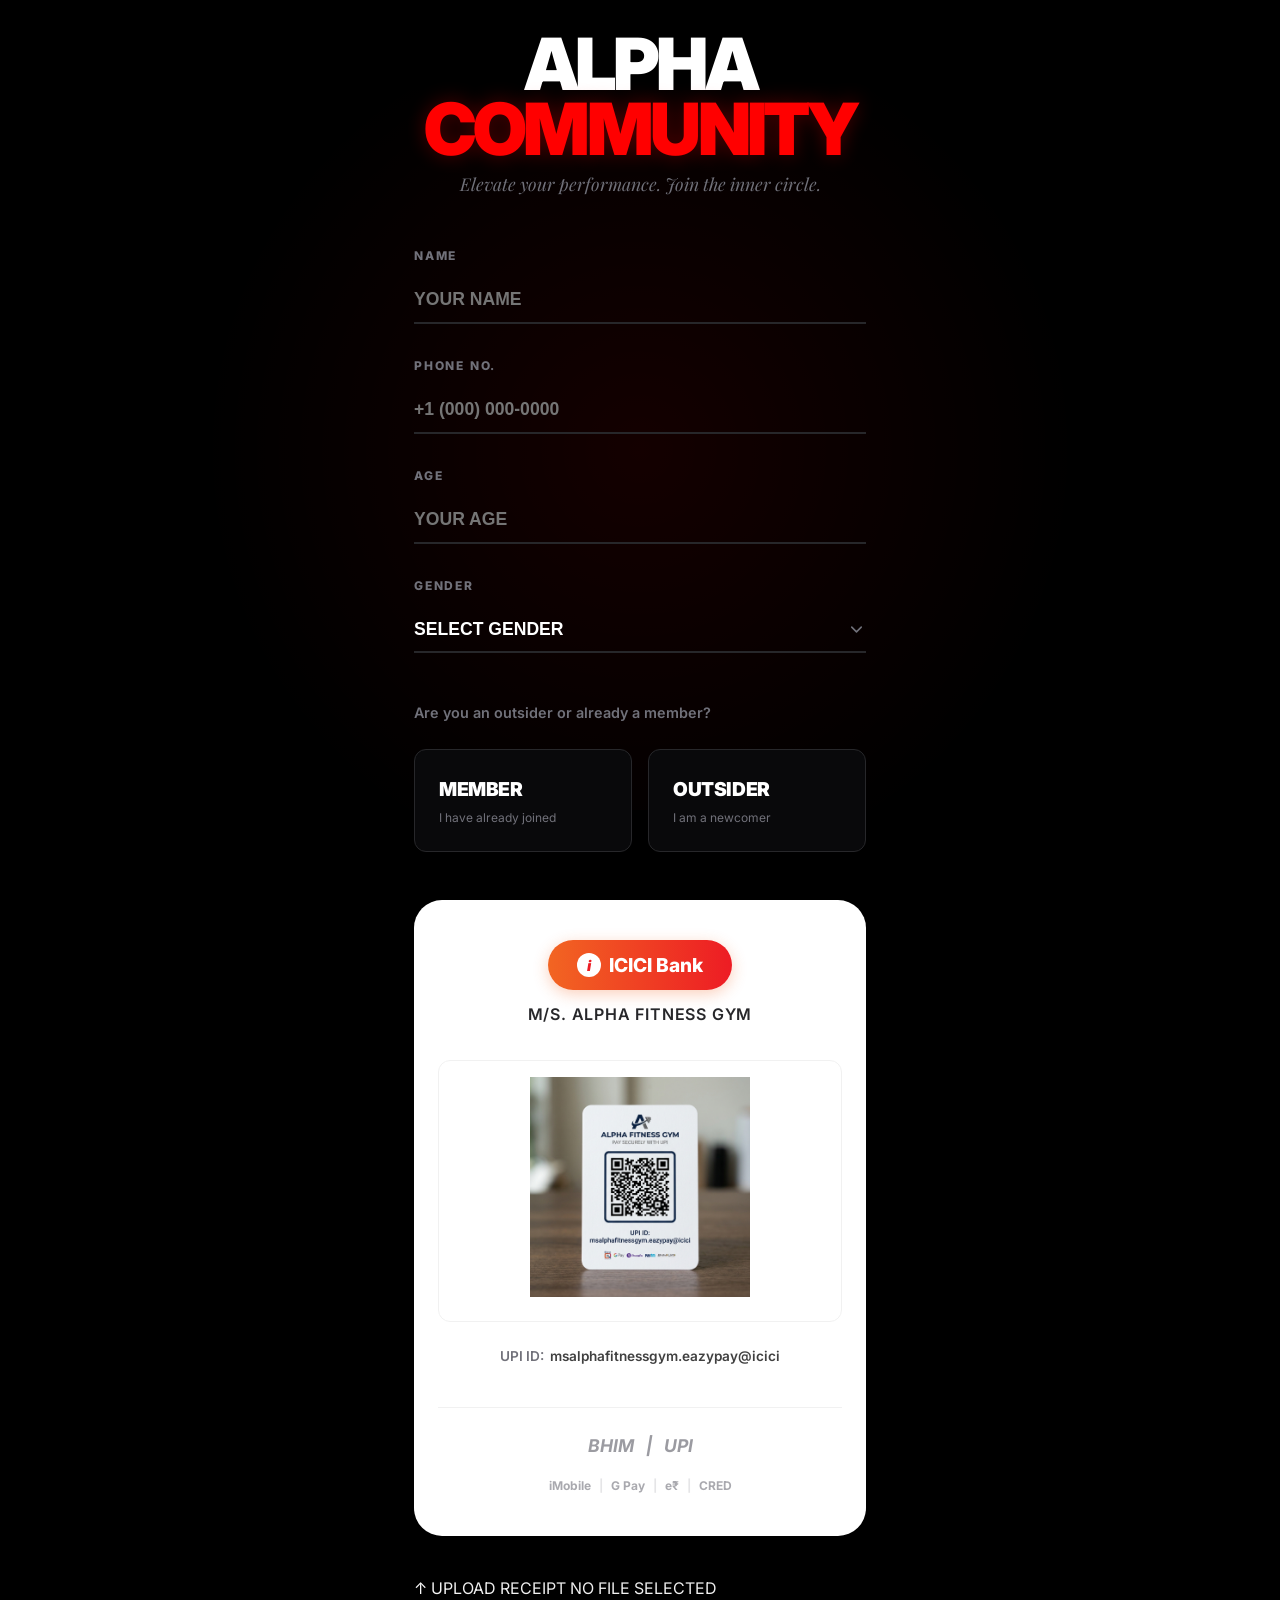
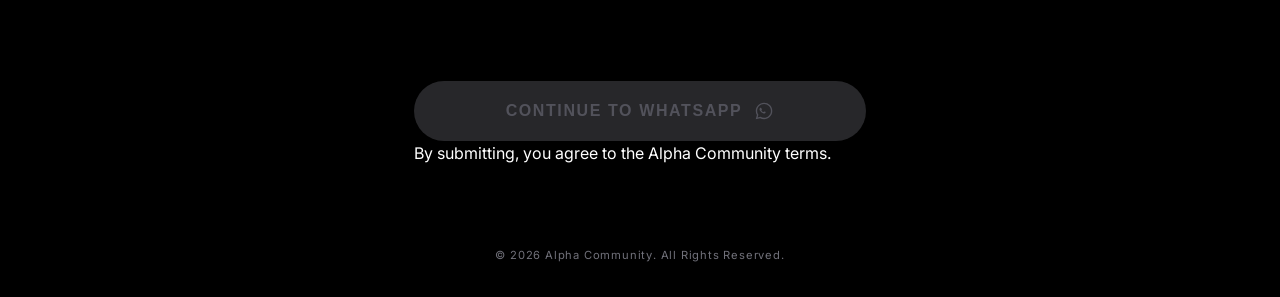
<file: index.html>
<!DOCTYPE html>
<html lang="en">
<head>
    <meta charset="UTF-8">
    <meta name="viewport" content="width=device-width, initial-scale=1.0">
    <title>Alpha Community | Onboarding</title>
    <meta name="description" content="Exclusive onboarding for Alpha Community members.">
    
    <link rel="preconnect" href="https://fonts.googleapis.com">
    <link rel="preconnect" href="https://fonts.gstatic.com" crossorigin>
    <link href="https://fonts.googleapis.com/css2?family=Inter:wght@400;600;700;800&family=Playfair+Display:ital,wght@0,400;0,700;1,400&display=swap" rel="stylesheet">
    
    <link rel="stylesheet" href="styles.css">
</head>
<body class="oled-theme">
    <div class="background-glow"></div>
    
    <div class="app-wrapper">
        <header class="hero">
            <h1 class="hero-title">ALPHA <span class="text-red">COMMUNITY</span></h1>
            <p class="hero-subtitle">Elevate your performance. Join the inner circle.</p>
        </header>

        <main class="content-body">
            <form id="onboarding-form" class="onboarding-form">
                <!-- Section 1: Identity -->
                <div class="form-container">
                    <div class="input-grid">
                        <div class="field">
                            <label for="full-name">Name</label>
                            <input type="text" id="full-name" name="full-name" placeholder="YOUR NAME" required>
                        </div>
                        <div class="field">
                            <label for="phone">Phone No.</label>
                            <input type="tel" id="phone" name="phone" placeholder="+1 (000) 000-0000" required>
                        </div>
                        <div class="field">
                            <label for="age">Age</label>
                            <input type="number" id="age" name="age" placeholder="YOUR AGE" min="1" max="100" required>
                        </div>
                        <div class="field">
                            <label for="gender">Gender</label>
                            <select id="gender" name="gender" required>
                                <option value="" disabled selected>SELECT GENDER</option>
                                <option value="male">MALE</option>
                                <option value="female">FEMALE</option>
                                <option value="other">OTHER</option>
                            </select>
                        </div>
                    </div>

                    <div class="membership-toggle">
                        <p class="toggle-label">Are you an outsider or already a member?</p>
                        <div class="radio-options">
                            <label class="option-card">
                                <input type="radio" name="membership" value="yes" required>
                                <span class="card-ui">
                                    <span class="status">MEMBER</span>
                                    <span class="desc">I have already joined</span>
                                </span>
                            </label>
                            <label class="option-card">
                                <input type="radio" name="membership" value="no" required>
                                <span class="card-ui">
                                    <span class="status">OUTSIDER</span>
                                    <span class="desc">I am a newcomer</span>
                                </span>
                            </label>
                        </div>
                    </div>
                </div>

                <!-- Section 2: Payment (Dynamic) -->
                <section id="payment-step" class="payment-step hidden">
                    <div class="qr-showcase">
                        <div class="qr-container icici-card">
                            <div class="card-header">
                                <div class="icici-brand">
                                    <div class="icici-logo-pill">
                                        <span class="i-box">i</span> ICICI Bank
                                    </div>
                                </div>
                                <h3 class="merchant-name">M/S. ALPHA FITNESS GYM</h3>
                            </div>
                            
                            <div class="qr-box">
                                <img src="qr-code.png" alt="Payment QR" class="qr-image">
                                <div class="qr-scan-line"></div>
                            </div>
                            
                            <div class="card-footer">
                                <div class="upi-info">
                                    <span class="upi-label">UPI ID:</span>
                                    <span class="upi-id">msalphafitnessgym.eazypay@icici</span>
                                </div>
                                
                                <div class="partner-logos">
                                    <div class="logo-row main-upi">
                                        <span class="bhim-logo">BHIM</span>
                                        <span class="divider">|</span>
                                        <span class="upi-logo">UPI</span>
                                    </div>
                                    <div class="logo-row-separator"></div>
                                    <div class="logo-row apps">
                                        <span>iMobile</span>
                                        <span class="dot">|</span>
                                        <span>G Pay</span>
                                        <span class="dot">|</span>
                                        <span>e₹</span>
                                        <span class="dot">|</span>
                                        <span>CRED</span>
                                    </div>
                                </div>
                            </div>
                        </div>

                        <div class="upload-zone">
                            <label for="payment-proof" class="custom-file-label">
                                <span class="upload-icon">↑</span>
                                <span class="upload-text">UPLOAD RECEIPT</span>
                                <span class="file-name" id="file-name-display">NO FILE SELECTED</span>
                            </label>
                            <input type="file" id="payment-proof" name="payment-proof" accept="image/*" hidden>
                            <div id="preview-container" class="preview-container"></div>
                        </div>
                    </div>
                </section>

                <footer class="form-actions">
                    <button type="submit" id="submit-btn" class="primary-btn" disabled>
                        <span>CONTINUE TO WHATSAPP</span>
                        <svg viewBox="0 0 24 24" width="20" height="20" fill="currentColor"><path d="M12.04 2c-5.46 0-9.91 4.45-9.91 9.91 0 1.75.46 3.45 1.32 4.95L2.05 22l5.25-1.38c1.45.79 3.08 1.21 4.74 1.21 5.46 0 9.91-4.45 9.91-9.91 0-2.65-1.03-5.14-2.9-7.01A9.816 9.816 0 0 0 12.04 2m.01 1.67c2.2 0 4.26.86 5.82 2.42 1.56 1.56 2.41 3.63 2.41 5.83 0 4.54-3.7 8.23-8.24 8.23-1.48 0-2.93-.39-4.19-1.14l-.3-.17-3.12.82.83-3.04-.19-.3a8.132 8.132 0 0 1-1.26-4.38c.01-4.54 3.7-8.24 8.24-8.24m-3.61 4.75c-.13-.3-.27-.31-.4-.32-.1-.01-.23-.01-.35-.01-.12 0-.32.05-.49.23-.17.18-.63.62-.63 1.51s.65 1.76.74 1.88c.09.12 1.28 1.96 3.11 2.75.43.19.77.3 1.04.39.44.14.83.12 1.15.07.35-.05 1.07-.44 1.22-.86.15-.42.15-.78.11-.86-.04-.08-.16-.12-.32-.21s-.98-.48-1.13-.53-.26-.08-.37.09c-.11.17-.43.53-.53.65-.1.12-.2.13-.37.05s-.7-.26-1.33-.82c-.49-.44-.82-.98-.92-1.15s-.01-.26.07-.34c.08-.07.17-.18.26-.27.09-.09.12-.16.18-.26.06-.11.03-.2-.01-.3s-.4-1.01-.55-1.36z"/></svg>
                    </button>
                    <p class="legal">By submitting, you agree to the Alpha Community terms.</p>
                </footer>
            </form>
        </main>

        <footer class="legal-footer">
            <p>&copy; 2026 Alpha Community. All Rights Reserved.</p>
        </footer>
    </div>

    <script src="app.js"></script>
</body>
</html>
</file>
<file: styles.css>
:root {
    --bg-black: #000000;
    --card-bg: #09090b;
    --accent-red: #ff0000;
    --text-white: #ffffff;
    --text-dim: #71717a;
    --border: #27272a;
    --transition: cubic-bezier(0.4, 0, 0.2, 1);
    --glow-red: rgba(255, 0, 0, 0.3);
}

* {
    margin: 0;
    padding: 0;
    box-sizing: border-box;
}

body {
    background-color: var(--bg-black);
    color: var(--text-white);
    font-family: 'Inter', sans-serif;
    line-height: 1.6;
    min-height: 100vh;
    overflow-x: hidden;
    display: flex;
    align-items: center;
    justify-content: center;
}

.oled-theme {
    position: relative;
    width: 100%;
}

.background-glow {
    position: fixed;
    top: 50%;
    left: 50%;
    transform: translate(-50%, -50%);
    width: 80%;
    height: 80%;
    background: radial-gradient(circle, rgba(255, 0, 0, 0.08) 0%, transparent 70%);
    pointer-events: none;
    z-index: 0;
}

.app-wrapper {
    position: relative;
    width: 100%;
    max-width: 500px;
    margin: 0 auto;
    padding: 2rem 1.5rem;
    z-index: 1;
    display: flex;
    flex-direction: column;
    gap: 3rem;
}

/* Hero Section */
.hero {
    text-align: center;
}

.hero-title {
    font-size: clamp(2.5rem, 15vw, 4.5rem);
    font-weight: 900;
    line-height: 0.9;
    margin-bottom: 0.5rem;
    letter-spacing: -0.05em;
    text-transform: uppercase;
}

.text-red {
    color: var(--accent-red);
    text-shadow: 0 0 20px var(--glow-red);
}

.hero-subtitle {
    font-family: 'Playfair Display', serif;
    font-size: 1.1rem;
    font-style: italic;
    color: var(--text-dim);
}

/* Form Layout */
.onboarding-form {
    display: flex;
    flex-direction: column;
    gap: 3rem;
}

.input-grid {
    display: grid;
    gap: 2rem;
    margin-bottom: 3rem;
}

.field {
    display: flex;
    flex-direction: column;
    gap: 0.75rem;
}

.field label {
    font-size: 0.75rem;
    font-weight: 800;
    color: var(--text-dim);
    text-transform: uppercase;
    letter-spacing: 0.15em;
}

.field input,
.field select {
    background: transparent;
    border: none;
    border-bottom: 2px solid var(--border);
    padding: 0.75rem 0;
    color: var(--text-white);
    font-size: 1.1rem;
    font-weight: 600;
    transition: all 0.3s var(--transition);
    border-radius: 0;
    appearance: none;
}

.field select {
    cursor: pointer;
    background-image: url("data:image/svg+xml,%3Csvg xmlns='http://www.w3.org/2000/svg' width='24' height='24' viewBox='0 0 24 24' fill='none' stroke='%2371717a' stroke-width='2' stroke-linecap='round' stroke-linejoin='round'%3E%3Cpolyline points='6 9 12 15 18 9'%3E%3C/polyline%3E%3C/svg%3E");
    background-repeat: no-repeat;
    background-position: right center;
    background-size: 1.2rem;
    padding-right: 2rem;
}

.field input:focus,
.field select:focus {
    outline: none;
    border-bottom-color: var(--accent-red);
    box-shadow: 0 10px 20px -10px rgba(255, 0, 0, 0.2);
}

.field select option {
    background: var(--card-bg);
    color: var(--text-white);
}

/* Membership Toggle */
.membership-toggle {
    margin-top: 2rem;
}

.toggle-label {
    font-size: 0.9rem;
    font-weight: 600;
    color: var(--text-dim);
    margin-bottom: 1.5rem;
}

.radio-options {
    display: grid;
    grid-template-columns: repeat(auto-fit, minmax(200px, 1fr));
    gap: 1rem;
}

.option-card {
    cursor: pointer;
    position: relative;
}

.option-card input {
    position: absolute;
    opacity: 0;
}

.card-ui {
    display: flex;
    flex-direction: column;
    padding: 1.5rem;
    background: var(--card-bg);
    border: 1px solid var(--border);
    border-radius: 12px;
    transition: all 0.3s var(--transition);
}

.option-card input:checked + .card-ui {
    border-color: var(--accent-red);
    background: rgba(255, 0, 0, 0.05);
    box-shadow: 0 0 20px rgba(255, 0, 0, 0.1);
}

.status {
    font-size: 1.2rem;
    font-weight: 900;
    margin-bottom: 0.25rem;
    letter-spacing: -0.02em;
}

.desc {
    font-size: 0.75rem;
    color: var(--text-dim);
}

/* QR Showcase (Inside Payment Section) */
.qr-showcase {
    display: flex;
    flex-direction: column;
    gap: 2.5rem;
}

/* ICICI Card UI */
.icici-card {
    background: #ffffff;
    border-radius: 28px;
    padding: 2.5rem 1.5rem;
    color: #000000;
    box-shadow: 0 25px 60px rgba(0, 0, 0, 0.4);
    text-align: center;
    position: relative;
    overflow: hidden;
    margin: 0 auto;
    width: 100%;
}

.icici-brand {
    display: flex;
    justify-content: center;
    margin-bottom: 0.75rem;
}

.icici-logo-pill {
    background: linear-gradient(90deg, #f26522, #ed1c24);
    color: white;
    padding: 0.6rem 1.8rem;
    border-radius: 50px;
    font-weight: 800;
    font-size: 1.2rem;
    display: flex;
    align-items: center;
    gap: 0.5rem;
    box-shadow: 0 4px 15px rgba(242, 101, 34, 0.3);
}

.i-box {
    background: white;
    color: #ed1c24;
    width: 24px;
    height: 24px;
    display: flex;
    align-items: center;
    justify-content: center;
    border-radius: 50%;
    font-size: 0.9rem;
    font-weight: 900;
    font-style: italic;
}

.merchant-name {
    font-size: 1rem;
    font-weight: 600;
    color: #27272a;
    margin-bottom: 2rem;
    letter-spacing: 0.05rem;
}

.icici-card .qr-box {
    background: #ffffff;
    box-shadow: none;
    border: 1px solid #f1f1f1;
    padding: 1rem;
    border-radius: 12px;
}

.icici-card .qr-image {
    width: 100%;
    max-width: 220px;
}

.upi-info {
    margin-top: 1.5rem;
    display: flex;
    justify-content: center;
    gap: 0.4rem;
    font-size: 0.85rem;
    font-weight: 600;
    color: #71717a;
}

.upi-id {
    color: #404040;
}

.partner-logos {
    margin-top: 2.5rem;
    border-top: 1px solid #f1f1f1;
    padding-top: 1.5rem;
}

.logo-row {
    display: flex;
    justify-content: center;
    align-items: center;
    gap: 0.75rem;
    color: #71717a;
    font-weight: 700;
}

.main-upi {
    font-size: 1.1rem;
    font-style: italic;
    opacity: 0.7;
}

.logo-row-separator {
    height: 1rem;
}

.apps {
    font-size: 0.75rem;
    opacity: 0.6;
    gap: 0.5rem;
}

.dot {
    opacity: 0.3;
}

.icici-card .qr-scan-line {
    background: #f26522;
    box-shadow: 0 0 10px #f26522;
}

/* Form Actions */
.form-actions {
    margin-top: 2rem;
}

.primary-btn {
    display: flex;
    align-items: center;
    justify-content: center;
    gap: 0.75rem;
    width: 100%;
    padding: 1.25rem;
    background: var(--accent-red);
    color: white;
    text-decoration: none;
    border: none; /* Add this if it's a button */
    font-size: 1rem;
    font-weight: 800;
    text-transform: uppercase;
    letter-spacing: 0.1rem;
    border-radius: 100px;
    transition: all 0.3s var(--transition);
    box-shadow: 0 10px 30px rgba(255, 0, 0, 0.2);
    cursor: pointer;
}

.primary-btn:hover:not(:disabled) {
    background: #d30000;
    transform: translateY(-3px);
    box-shadow: 0 15px 40px rgba(255, 0, 0, 0.4);
}

.primary-btn:active:not(:disabled) {
    transform: translateY(0);
}

.primary-btn:disabled {
    background: #27272a;
    color: #52525b;
    box-shadow: none;
    cursor: not-allowed;
    transform: none;
}

/* Legal Footer */
.legal-footer {
    text-align: center;
    margin-top: 2rem;
}

.legal-footer p {
    font-size: 0.7rem;
    color: var(--text-dim);
    letter-spacing: 0.05rem;
}

/* Mobile Adjustments */
@media (max-width: 480px) {
    .app-wrapper {
        padding: 1rem;
    }
    
    .qr-container {
        padding: 1.5rem;
    }
    
    .qr-image {
        width: 150px;
        height: 150px;
    }
}
</file>
